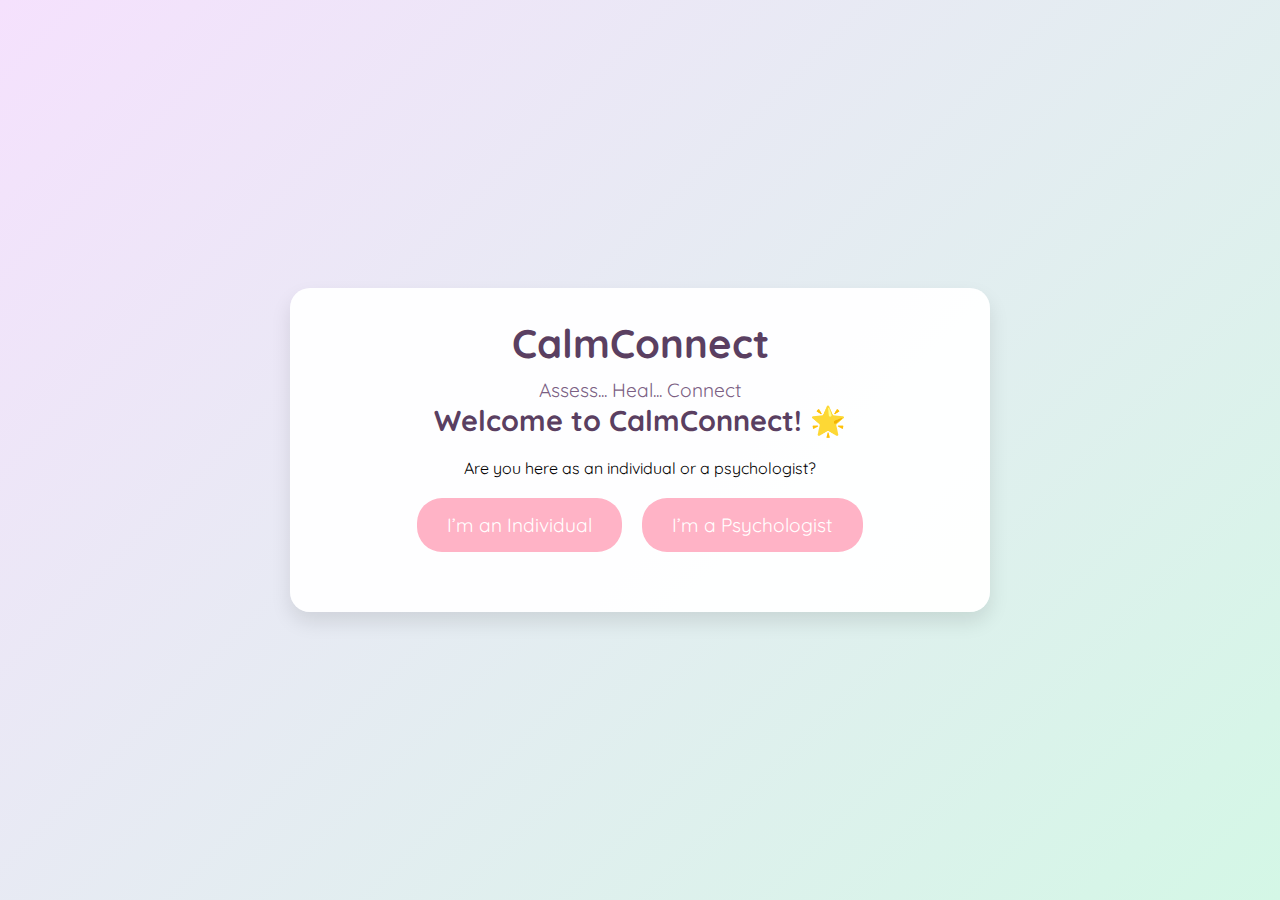
<file: Anxiety/frontend/index.html>
<!DOCTYPE html>
<html lang="en">
<head>
    <meta charset="UTF-8">
    <meta name="viewport" content="width=device-width, initial-scale=1.0">
    <title>CalmConnect - Anxiety Assessment</title>
    <link rel="stylesheet" href="styles.css">
    <link href="https://fonts.googleapis.com/css2?family=Quicksand:wght@400;600&display=swap" rel="stylesheet">
</head>
<body>
    <div class="container">
        <header>
            <h1>CalmConnect</h1>
            <p>Assess... Heal... Connect</p>
        </header>

        <!-- User Selection Screen -->
        <section id="user-selection" class="welcome-section active" aria-label="User type selection">
            <h2>Welcome to CalmConnect! 🌟</h2>
            <p>Are you here as an individual or a psychologist?</p>
            <div class="user-type-buttons">
                <button class="user-type-btn" data-type="individual" aria-label="Select Individual Role">I’m an Individual</button>
                <button class="user-type-btn" data-type="psychologist" aria-label="Select Psychologist Role">I’m a Psychologist</button>
            </div>
        </section>

        <div class="loading-overlay" aria-hidden="true">
            <div class="loading-spinner">🌸</div>
            <p>Loading...</p>
        </div>

        <!-- Individual Welcome Screen -->
         
        <section id="individual-welcome" class="welcome-section" aria-label="Individual welcome screen">
            <div class="mascot">
                <div class="mascot-cloud">☁️</div>
                <p class="mascot-message">Hi there! I’m here to help you feel calm. Let’s get started! 🌟</p>
            </div>
            <h2>Let’s Check In With Yourself 🌼</h2>
            <p>We’re here to help you understand your feelings. How are you feeling right now?</p>
            <div class="mood-checkin" role="radiogroup" aria-label="Mood selection">
                <div class="mood-option" data-mood="happy" role="radio" aria-checked="false" tabindex="0">😊 Happy</div>
                <div class="mood-option" data-mood="sad" role="radio" aria-checked="false" tabindex="0">😢 Sad</div>
                <div class="mood-option" data-mood="anxious" role="radio" aria-checked="false" tabindex="0">😟 Anxious</div>
                <div class="mood-option" data-mood="calm" role="radio" aria-checked="false" tabindex="0">😌 Calm</div>
            </div>
            <p>Ready to start your anxiety assessment? It’ll take just a few minutes!</p>
            <button class="start-assessment-btn" aria-label="Start anxiety assessment">Start Assessment</button>
            <p>Or explore some relaxation tools first:</p>
            <div class="relaxation-links">
                <a href="#music" aria-label="Listen to soothing music">🎶 Soothing Music</a>
                <a href="#yoga" aria-label="Watch yoga videos">🧘 Yoga Videos</a>
                <a href="#chatbot" aria-label="Talk to AI chatbot">💬 Talk to Our AI Chatbot</a>
            </div>
        </section>

        <!-- Psychologist Dashboard -->
        <section id="psychologist-dashboard" class="welcome-section" aria-label="Psychologist dashboard">
            <h2>Welcome Back, Dr. [Name]! 🌟</h2>
            <div class="dashboard-stats">
                <div class="stat-card">
                    <h3>Clients</h3>
                    <p>5</p>
                </div>
                <div class="stat-card">
                    <h3>Appointments Today</h3>
                    <p>3</p>
                </div>
                <div class="stat-card">
                    <h3>Reward Points</h3>
                    <p>150</p>
                </div>
            </div>
            <div class="client-selection">
                <label for="client-select">Select a Client:</label>
                <select id="client-select" aria-label="Select a client">
                    <option value="">Select a Client</option>
                    <option value="client1">Client 1</option>
                    <option value="client2">Client 2</option>
                    <option value="client3">Client 3</option>
                </select>
            </div>
            <button class="view-client-btn" aria-label="View selected client's assessment">View Client Assessment</button>
            <div class="quick-links">
                <a href="#schedule" aria-label="Schedule an appointment">📅 Schedule Appointment</a>
                <a href="#insights" aria-label="View AI insights">📊 AI Insights</a>
            </div>
        </section>

        <!-- Form Sections -->
        <main>
            <form id="assessment-form" aria-label="Anxiety assessment form">
                <div class="progress-bar" role="progressbar" aria-valuemin="0" aria-valuemax="100" aria-valuenow="0">
                    <div class="progress"></div>
                    <div class="progress-labels">
                        <span>Demographics</span>
                        <span>Emotional Well-Being</span>
                        <span>Sleep Patterns</span>
                        <span>Mindfulness</span>
                    </div>
                </div>

                <!-- Section 1: Demographics -->
                <section class="form-section" data-section="1" aria-label="Demographics section">
                    <h2>Let’s Get to Know You</h2>
                    <div class="form-group">
                        <label for="age">Age</label>
                        <input type="number" id="age" name="age" min="1" max="120" required aria-required="true">
                    </div>
                    <div class="form-group">
                        <label for="gender">Gender</label>
                        <select id="gender" name="gender" required aria-required="true">
                            <option value="">Select</option>
                            <option value="female">Female</option>
                            <option value="male">Male</option>
                            <option value="other">Other</option>
                            <option value="prefer-not-to-say">Prefer not to say</option>
                        </select>
                    </div>
                    <div class="form-group">
                        <label for="occupation">Occupation</label>
                        <input type="text" id="occupation" name="occupation" required aria-required="true">
                    </div>
                    <div class="form-group">
                        <label for="relationship-status">Relationship Status</label>
                        <select id="relationship-status" name="relationship-status" required aria-required="true">
                            <option value="">Select</option>
                            <option value="single">Single</option>
                            <option value="married">Married</option>
                            <option value="in-relationship">In a Relationship</option>
                            <option value="divorced">Divorced</option>
                            <option value="widowed">Widowed</option>
                            <option value="other">Other</option>
                        </select>
                    </div>
                    <div class="form-group">
                        <label for="family">Family</label>
                        <select id="family" name="family" required aria-required="true">
                            <option value="">Select</option>
                            <option value="yes">Yes, I live with family</option>
                            <option value="no">No, I don’t live with family</option>
                        </select>
                    </div>
                    <div class="form-group">
                        <label for="living-status">Living Status</label>
                        <select id="living-status" name="living-status" required aria-required="true">
                            <option value="">Select</option>
                            <option value="alone">Alone</option>
                            <option value="with-roommates">With Roommates</option>
                            <option value="with-family">With Family</option>
                            <option value="other">Other</option>
                        </select>
                    </div>
                    <div class="form-group">
                        <label for="family-members">No. of Family Members</label>
                        <input type="number" id="family-members" name="family-members" min="0" required aria-required="true">
                    </div>
                    <button type="button" class="next-btn" aria-label="Go to next section">Next</button>
                </section>

                <!-- Section 2: Emotional Well-Being -->
                <section class="form-section" data-section="2" aria-label="Emotional well-being section">
                    <h2>Your Emotional Well-Being</h2>
                    <div class="parameter">
                        <p class="statement">In the last month, how often have you felt difficulties were piling up so high that you could not overcome them?</p>
                        <div class="likert-scale" role="radiogroup" aria-label="Frequency of feeling overwhelmed">
                            <div class="option" data-value="1" role="radio" aria-checked="false" tabindex="0"><div class="bubble"></div><span>Never</span></div>
                            <div class="option" data-value="2" role="radio" aria-checked="false" tabindex="0"><div class="bubble"></div><span>Rarely</span></div>
                            <div class="option" data-value="3" role="radio" aria-checked="false" tabindex="0"><div class="bubble"></div><span>Sometimes</span></div>
                            <div class="option" data-value="4" role="radio" aria-checked="false" tabindex="0"><div class="bubble"></div><span>Often</span></div>
                            <div class="option" data-value="5" role="radio" aria-checked="false" tabindex="0"><div class="bubble"></div><span>Always</span></div>
                        </div>
                    </div>
                    <div class="parameter">
                        <p class="statement">In the last month, how often have you been angered because of things that happened that were outside of your control?</p>
                        <div class="likert-scale" role="radiogroup" aria-label="Frequency of feeling angered">
                            <div class="option" data-value="1" role="radio" aria-checked="false" tabindex="0"><div class="bubble"></div><span>Never</span></div>
                            <div class="option" data-value="2" role="radio" aria-checked="false" tabindex="0"><div class="bubble"></div><span>Rarely</span></div>
                            <div class="option" data-value="3" role="radio" aria-checked="false" tabindex="0"><div class="bubble"></div><span>Sometimes</span></div>
                            <div class="option" data-value="4" role="radio" aria-checked="false" tabindex="0"><div class="bubble"></div><span>Often</span></div>
                            <div class="option" data-value="5" role="radio" aria-checked="false" tabindex="0"><div class="bubble"></div><span>Always</span></div>
                        </div>
                    </div>
                    <div class="parameter">
                        <p class="statement">In the last month, how often have you felt that you were on top of things?</p>
                        <div class="likert-scale" role="radiogroup" aria-label="Frequency of feeling in control">
                            <div class="option" data-value="1" role="radio" aria-checked="false" tabindex="0"><div class="bubble"></div><span>Never</span></div>
                            <div class="option" data-value="2" role="radio" aria-checked="false" tabindex="0"><div class="bubble"></div><span>Rarely</span></div>
                            <div class="option" data-value="3" role="radio" aria-checked="false" tabindex="0"><div class="bubble"></div><span>Sometimes</span></div>
                            <div class="option" data-value="4" role="radio" aria-checked="false" tabindex="0"><div class="bubble"></div><span>Often</span></div>
                            <div class="option" data-value="5" role="radio" aria-checked="false" tabindex="0"><div class="bubble"></div><span>Always</span></div>
                        </div>
                    </div>
                    <div class="parameter">
                        <p class="statement">In the last month, how often have you been able to control irritations in your life?</p>
                        <div class="likert-scale" role="radiogroup" aria-label="Frequency of controlling irritations">
                            <div class="option" data-value="1" role="radio" aria-checked="false" tabindex="0"><div class="bubble"></div><span>Never</span></div>
                            <div class="option" data-value="2" role="radio" aria-checked="false" tabindex="0"><div class="bubble"></div><span>Rarely</span></div>
                            <div class="option" data-value="3" role="radio" aria-checked="false" tabindex="0"><div class="bubble"></div><span>Sometimes</span></div>
                            <div class="option" data-value="4" role="radio" aria-checked="false" tabindex="0"><div class="bubble"></div><span>Often</span></div>
                            <div class="option" data-value="5" role="radio" aria-checked="false" tabindex="0"><div class="bubble"></div><span>Always</span></div>
                        </div>
                    </div>
                    <!-- <div class="parameter">
                        <p class="statement">In the last month, how often have you been upset because of something that happened unexpectedly?</p>
                        <div class="likert-scale" role="radiogroup" aria-label="Frequency of feeling upset">
                            <div class="option" data-value="1" role="radio" aria-checked="false" tabindex="0"><div class="bubble"></div><span>Never</span></div>
                            <div class="option" data-value="2" role="radio" aria-checked="false" tabindex="0"><div class="bubble"></div><span>Rarely</span></div>
                            <div class="option" data-value="3" role="radio" aria-checked="false" tabindex="0"><div class="bubble"></div><span>Sometimes</span></div>
                            <div class="option" data-value="4" role="radio" aria-checked="false" tabindex="0"><div class="bubble"></div><span>Often</span></div>
                            <div class="option" data-value="5" role="radio" aria-checked="false" tabindex="0"><div class="bubble"></div><span>Always</span></div>
                        </div>
                    </div>
                    <div class="parameter">
                        <p class="statement">In the last month, how often have you felt that you were unable to control the important things in your life?</p>
                        <div class="likert-scale" role="radiogroup" aria-label="Frequency of feeling unable to control">
                            <div class="option" data-value="1" role="radio" aria-checked="false" tabindex="0"><div class="bubble"></div><span>Never</span></div>
                            <div class="option" data-value="2" role="radio" aria-checked="false" tabindex="0"><div class="bubble"></div><span>Rarely</span></div>
                            <div class="option" data-value="3" role="radio" aria-checked="false" tabindex="0"><div class="bubble"></div><span>Sometimes</span></div>
                            <div class="option" data-value="4" role="radio" aria-checked="false" tabindex="0"><div class="bubble"></div><span>Often</span></div>
                            <div class="option" data-value="5" role="radio" aria-checked="false" tabindex="0"><div class="bubble"></div><span>Always</span></div>
                        </div>
                    </div>
                    <div class="parameter">
                        <p class="statement">In the last month, how often have you felt nervous and stressed?</p>
                        <div class="likert-scale" role="radiogroup" aria-label="Frequency of feeling nervous">
                            <div class="option" data-value="1" role="radio" aria-checked="false" tabindex="0"><div class="bubble"></div><span>Never</span></div>
                            <div class="option" data-value="2" role="radio" aria-checked="false" tabindex="0"><div class="bubble"></div><span>Rarely</span></div>
                            <div class="option" data-value="3" role="radio" aria-checked="false" tabindex="0"><div class="bubble"></div><span>Sometimes</span></div>
                            <div class="option" data-value="4" role="radio" aria-checked="false" tabindex="0"><div class="bubble"></div><span>Often</span></div>
                            <div class="option" data-value="5" role="radio" aria-checked="false" tabindex="0"><div class="bubble"></div><span>Always</span></div>
                        </div>
                    </div>
                    <div class="parameter">
                        <p class="statement">In the last month, how often have you felt confident about your ability to handle your personal problems?</p>
                        <div class="likert-scale" role="radiogroup" aria-label="Frequency of feeling confident">
                            <div class="option" data-value="1" role="radio" aria-checked="false" tabindex="0"><div class="bubble"></div><span>Never</span></div>
                            <div class="option" data-value="2" role="radio" aria-checked="false" tabindex="0"><div class="bubble"></div><span>Rarely</span></div>
                            <div class="option" data-value="3" role="radio" aria-checked="false" tabindex="0"><div class="bubble"></div><span>Sometimes</span></div>
                            <div class="option" data-value="4" role="radio" aria-checked="false" tabindex="0"><div class="bubble"></div><span>Often</span></div>
                            <div class="option" data-value="5" role="radio" aria-checked="false" tabindex="0"><div class="bubble"></div><span>Always</span></div>
                        </div>
                    </div>
                    <div class="parameter">
                        <p class="statement">In the last month, how often have you felt that things were going your way?</p>
                        <div class="likert-scale" role="radiogroup" aria-label="Frequency of feeling things going well">
                            <div class="option" data-value="1" role="radio" aria-checked="false" tabindex="0"><div class="bubble"></div><span>Never</span></div>
                            <div class="option" data-value="2" role="radio" aria-checked="false" tabindex="0"><div class="bubble"></div><span>Rarely</span></div>
                            <div class="option" data-value="3" role="radio" aria-checked="false" tabindex="0"><div class="bubble"></div><span>Sometimes</span></div>
                            <div class="option" data-value="4" role="radio" aria-checked="false" tabindex="0"><div class="bubble"></div><span>Often</span></div>
                            <div class="option" data-value="5" role="radio" aria-checked="false" tabindex="0"><div class="bubble"></div><span>Always</span></div>
                        </div>
                    </div>
                    <div class="parameter">
                        <p class="statement">In the last month, how often have you found that you could not cope with all the things that you had to do?</p>
                        <div class="likert-scale" role="radiogroup" aria-label="Frequency of feeling unable to cope">
                            <div class="option" data-value="1" role="radio" aria-checked="false" tabindex="0"><div class="bubble"></div><span>Never</span></div>
                            <div class="option" data-value="2" role="radio" aria-checked="false" tabindex="0"><div class="bubble"></div><span>Rarely</span></div>
                            <div class="option" data-value="3" role="radio" aria-checked="false" tabindex="0"><div class="bubble"></div><span>Sometimes</span></div>
                            <div class="option" data-value="4" role="radio" aria-checked="false" tabindex="0"><div class="bubble"></div><span>Often</span></div>
                            <div class="option" data-value="5" role="radio" aria-checked="false" tabindex="0"><div class="bubble"></div><span>Always</span></div>
                        </div>
                    </div> -->
                    <button type="button" class="prev-btn" aria-label="Go to previous section">Previous</button>
                    <button type="button" class="next-btn" aria-label="Go to next section">Next</button>
                </section>

                <!-- Section 3: Sleep Patterns -->
                <section class="form-section" data-section="3" aria-label="Sleep patterns section">
                    <h2>Your Sleep Patterns</h2>
                    <div class="parameter">
                        <p class="statement">During the past month, how would you rate your sleep quality overall?</p>
                        <div class="likert-scale" role="radiogroup" aria-label="Sleep quality rating">
                            <div class="option" data-value="1" role="radio" aria-checked="false" tabindex="0"><div class="bubble"></div><span>Very Bad</span></div>
                            <div class="option" data-value="2" role="radio" aria-checked="false" tabindex="0"><div class="bubble"></div><span>Bad</span></div>
                            <div class="option" data-value="3" role="radio" aria-checked="false" tabindex="0"><div class="bubble"></div><span>Okay</span></div>
                            <div class="option" data-value="4" role="radio" aria-checked="false" tabindex="0"><div class="bubble"></div><span>Good</span></div>
                            <div class="option" data-value="5" role="radio" aria-checked="false" tabindex="0"><div class="bubble"></div><span>Very Good</span></div>
                        </div>
                    </div>
                    <div class="parameter">
                        <p class="statement">During the past month, how often have you taken medicine to help you sleep (prescribed or "over the counter")?</p>
                        <div class="likert-scale" role="radiogroup" aria-label="Frequency of taking sleep medicine">
                            <div class="option" data-value="1" role="radio" aria-checked="false" tabindex="0"><div class="bubble"></div><span>Never</span></div>
                            <div class="option" data-value="2" role="radio" aria-checked="false" tabindex="0"><div class="bubble"></div><span>Rarely</span></div>
                            <div class="option" data-value="3" role="radio" aria-checked="false" tabindex="0"><div class="bubble"></div><span>Sometimes</span></div>
                            <div class="option" data-value="4" role="radio" aria-checked="false" tabindex="0"><div class="bubble"></div><span>Often</span></div>
                            <div class="option" data-value="5" role="radio" aria-checked="false" tabindex="0"><div class="bubble"></div><span>Always</span></div>
                        </div>
                    </div>
                    <div class="parameter">
                        <p class="statement">During the past month, how often have you had trouble staying awake while driving, eating meals, or engaging in social activity?</p>
                        <div class="likert-scale" role="radiogroup" aria-label="Frequency of trouble staying awake">
                            <div class="option" data-value="1" role="radio" aria-checked="false" tabindex="0"><div class="bubble"></div><span>Never</span></div>
                            <div class="option" data-value="2" role="radio" aria-checked="false" tabindex="0"><div class="bubble"></div><span>Rarely</span></div>
                            <div class="option" data-value="3" role="radio" aria-checked="false" tabindex="0"><div class="bubble"></div><span>Sometimes</span></div>
                            <div class="option" data-value="4" role="radio" aria-checked="false" tabindex="0"><div class="bubble"></div><span>Often</span></div>
                            <div class="option" data-value="5" role="radio" aria-checked="false" tabindex="0"><div class="bubble"></div><span>Always</span></div>
                        </div>
                    </div>
                    <div class="parameter">
                        <p class="statement">During the past month, how much of a problem has it been for you to keep up enough enthusiasm to get things done?</p>
                        <div class="likert-scale" role="radiogroup" aria-label="Difficulty maintaining enthusiasm">
                            <div class="option" data-value="1" role="radio" aria-checked="false" tabindex="0"><div class="bubble"></div><span>Not a Problem</span></div>
                            <div class="option" data-value="2" role="radio" aria-checked="false" tabindex="0"><div class="bubble"></div><span>Slight Problem</span></div>
                            <div class="option" data-value="3" role="radio" aria-checked="false" tabindex="0"><div class="bubble"></div><span>Moderate Problem</span></div>
                            <div class="option" data-value="4" role="radio" aria-checked="false" tabindex="0"><div class="bubble"></div><span>Severe Problem</span></div>
                            <div class="option" data-value="5" role="radio" aria-checked="false" tabindex="0"><div class="bubble"></div><span>Very Severe Problem</span></div>
                        </div>
                    </div>
                    <div class="form-group">
                        <label for="bed-time">During the past month, what time have you usually gone to bed at night?</label>
                        <input type="time" id="bed-time" name="bed-time" required aria-required="true">
                    </div>
                    <div class="form-group">
                        <label for="fall-asleep-minutes">During the past month, how long (in minutes) has it usually taken you to fall asleep each night?</label>
                        <input type="number" id="fall-asleep-minutes" name="fall-asleep-minutes" min="0" required aria-required="true">
                    </div>
                    <div class="form-group">
                        <label for="getting-up-time">During the past month, what time have you usually gotten up in the morning?</label>
                        <input type="time" id="getting-up-time" name="getting-up-time" required aria-required="true">
                    </div>
                    <div class="form-group">
                        <label for="hours-of-sleep">During the past month, how many hours of actual sleep did you get at night?</label>
                        <input type="number" id="hours-of-sleep" name="hours-of-sleep" min="0" max="24" required aria-required="true">
                    </div>
                    <div class="parameter">
                        <p class="statement">During the past month, how often have you had trouble sleeping because you cannot get to sleep within 30 minutes?</p>
                        <div class="likert-scale" role="radiogroup" aria-label="Frequency of trouble sleeping within 30 minutes">
                            <div class="option" data-value="1" role="radio" aria-checked="false" tabindex="0"><div class="bubble"></div><span>Never</span></div>
                            <div class="option" data-value="2" role="radio" aria-checked="false" tabindex="0"><div class="bubble"></div><span>Rarely</span></div>
                            <div class="option" data-value="3" role="radio" aria-checked="false" tabindex="0"><div class="bubble"></div><span>Sometimes</span></div>
                            <div class="option" data-value="4" role="radio" aria-checked="false" tabindex="0"><div class="bubble"></div><span>Often</span></div>
                            <div class="option" data-value="5" role="radio" aria-checked="false" tabindex="0"><div class="bubble"></div><span>Always</span></div>
                        </div>
                    </div>
                    <div class="parameter">
                        <p class="statement">During the past month, how often have you had trouble sleeping because you wake up in the middle of the night or early morning?</p>
                        <div class="likert-scale" role="radiogroup" aria-label="Frequency of waking up at night">
                            <div class="option" data-value="1" role="radio" aria-checked="false" tabindex="0"><div class="bubble"></div><span>Never</span></div>
                            <div class="option" data-value="2" role="radio" aria-checked="false" tabindex="0"><div class="bubble"></div><span>Rarely</span></div>
                            <div class="option" data-value="3" role="radio" aria-checked="false" tabindex="0"><div class="bubble"></div><span>Sometimes</span></div>
                            <div class="option" data-value="4" role="radio" aria-checked="false" tabindex="0"><div class="bubble"></div><span>Often</span></div>
                            <div class="option" data-value="5" role="radio" aria-checked="false" tabindex="0"><div class="bubble"></div><span>Always</span></div>
                        </div>
                    </div>
                    <div class="parameter">
                        <p class="statement">During the past month, how often have you had trouble sleeping because you have to get up to use the bathroom?</p>
                        <div class="likert-scale" role="radiogroup" aria-label="Frequency of waking to use bathroom">
                            <div class="option" data-value="1" role="radio" aria-checked="false" tabindex="0"><div class="bubble"></div><span>Never</span></div>
                            <div class="option" data-value="2" role="radio" aria-checked="false" tabindex="0"><div class="bubble"></div><span>Rarely</span></div>
                            <div class="option" data-value="3" role="radio" aria-checked="false" tabindex="0"><div class="bubble"></div><span>Sometimes</span></div>
                            <div class="option" data-value="4" role="radio" aria-checked="false" tabindex="0"><div class="bubble"></div><span>Often</span></div>
                            <div class="option" data-value="5" role="radio" aria-checked="false" tabindex="0"><div class="bubble"></div><span>Always</span></div>
                        </div>
                    </div>
                    <div class="parameter">
                        <p class="statement">During the past month, how often have you had trouble sleeping because you cannot breathe comfortably?</p>
                        <div class="likert-scale" role="radiogroup" aria-label="Frequency of breathing discomfort">
                            <div class="option" data-value="1" role="radio" aria-checked="false" tabindex="0"><div class="bubble"></div><span>Never</span></div>
                            <div class="option" data-value="2" role="radio" aria-checked="false" tabindex="0"><div class="bubble"></div><span>Rarely</span></div>
                            <div class="option" data-value="3" role="radio" aria-checked="false" tabindex="0"><div class="bubble"></div><span>Sometimes</span></div>
                            <div class="option" data-value="4" role="radio" aria-checked="false" tabindex="0"><div class="bubble"></div><span>Often</span></div>
                            <div class="option" data-value="5" role="radio" aria-checked="false" tabindex="0"><div class="bubble"></div><span>Always</span></div>
                        </div>
                    </div>
                    <div class="parameter">
                        <p class="statement">During the past month, how often have you had trouble sleeping because you cough or snore loudly?</p>
                        <div class="likert-scale" role="radiogroup" aria-label="Frequency of coughing or snoring">
                            <div class="option" data-value="1" role="radio" aria-checked="false" tabindex="0"><div class="bubble"></div><span>Never</span></div>
                            <div class="option" data-value="2" role="radio" aria-checked="false" tabindex="0"><div class="bubble"></div><span>Rarely</span></div>
                            <div class="option" data-value="3" role="radio" aria-checked="false" tabindex="0"><div class="bubble"></div><span>Sometimes</span></div>
                            <div class="option" data-value="4" role="radio" aria-checked="false" tabindex="0"><div class="bubble"></div><span>Often</span></div>
                            <div class="option" data-value="5" role="radio" aria-checked="false" tabindex="0"><div class="bubble"></div><span>Always</span></div>
                        </div>
                    </div>
                    <div class="parameter">
                        <p class="statement">During the past month, how often have you had trouble sleeping because you feel too cold?</p>
                        <div class="likert-scale" role="radiogroup" aria-label="Frequency of feeling too cold">
                            <div class="option" data-value="1" role="radio" aria-checked="false" tabindex="0"><div class="bubble"></div><span>Never</span></div>
                            <div class="option" data-value="2" role="radio" aria-checked="false" tabindex="0"><div class="bubble"></div><span>Rarely</span></div>
                            <div class="option" data-value="3" role="radio" aria-checked="false" tabindex="0"><div class="bubble"></div><span>Sometimes</span></div>
                            <div class="option" data-value="4" role="radio" aria-checked="false" tabindex="0"><div class="bubble"></div><span>Often</span></div>
                            <div class="option" data-value="5" role="radio" aria-checked="false" tabindex="0"><div class="bubble"></div><span>Always</span></div>
                        </div>
                    </div>
                    <div class="parameter">
                        <p class="statement">During the past month, how often have you had trouble sleeping because you feel too hot?</p>
                        <div class="likert-scale" role="radiogroup" aria-label="Frequency of feeling too hot">
                            <div class="option" data-value="1" role="radio" aria-checked="false" tabindex="0"><div class="bubble"></div><span>Never</span></div>
                            <div class="option" data-value="2" role="radio" aria-checked="false" tabindex="0"><div class="bubble"></div><span>Rarely</span></div>
                            <div class="option" data-value="3" role="radio" aria-checked="false" tabindex="0"><div class="bubble"></div><span>Sometimes</span></div>
                            <div class="option" data-value="4" role="radio" aria-checked="false" tabindex="0"><div class="bubble"></div><span>Often</span></div>
                            <div class="option" data-value="5" role="radio" aria-checked="false" tabindex="0"><div class="bubble"></div><span>Always</span></div>
                        </div>
                    </div>
                    <!-- <div class="parameter">
                        <p class="statement">During the past month, how often have you had trouble sleeping because you had bad dreams?</p>
                        <div class="likert-scale" role="radiogroup" aria-label="Frequency of bad dreams">
                            <div class="option" data-value="1" role="radio" aria-checked="false" tabindex="0"><div class="bubble"></div><span>Never</span></div>
                            <div class="option" data-value="2" role="radio" aria-checked="false" tabindex="0"><div class="bubble"></div><span>Rarely</span></div>
                            <div class="option" data-value="3" role="radio" aria-checked="false" tabindex="0"><div class="bubble"></div><span>Sometimes</span></div>
                            <div class="option" data-value="4" role="radio" aria-checked="false" tabindex="0"><div class="bubble"></div><span>Often</span></div>
                            <div class="option" data-value="5" role="radio" aria-checked="false" tabindex="0"><div class="bubble"></div><span>Always</span></div>
                        </div>
                    </div>
                    <div class="parameter">
                        <p class="statement">During the past month, how often have you had trouble sleeping because you have pain?</p>
                        <div class="likert-scale" role="radiogroup" aria-label="Frequency of pain affecting sleep">
                            <div class="option" data-value="1" role="radio" aria-checked="false" tabindex="0"><div class="bubble"></div><span>Never</span></div>
                            <div class="option" data-value="2" role="radio" aria-checked="false" tabindex="0"><div class="bubble"></div><span>Rarely</span></div>
                            <div class="option" data-value="3" role="radio" aria-checked="false" tabindex="0"><div class="bubble"></div><span>Sometimes</span></div>
                            <div class="option" data-value="4" role="radio" aria-checked="false" tabindex="0"><div class="bubble"></div><span>Often</span></div>
                            <div class="option" data-value="5" role="radio" aria-checked="false" tabindex="0"><div class="bubble"></div><span>Always</span></div>
                        </div>
                    </div> -->
                    <div class="form-group">
                        <label for="bed-partner">Do you have a bed partner or roommate?</label>
                        <select id="bed-partner" name="bed-partner" required aria-required="true">
                            <option value="">Select</option>
                            <option value="yes">Yes</option>
                            <option value="no">No</option>
                        </select>
                    </div>
                    <button type="button" class="prev-btn" aria-label="Go to previous section">Previous</button>
                    <button type="button" class="next-btn" aria-label="Go to next section">Next</button>
                </section>

                <!-- Section 4: Mindfulness -->
                <section class="form-section" data-section="4" aria-label="Mindfulness section">
                    <h2>Your Mindfulness</h2>
                    <div class="parameter">
                        <p class="statement">I drive places on ‘automatic pilot’ and then wonder why I went there.</p>
                        <div class="likert-scale" role="radiogroup" aria-label="Frequency of automatic pilot driving">
                            <div class="option" data-value="1" role="radio" aria-checked="false" tabindex="0"><div class="bubble"></div><span>Never</span></div>
                            <div class="option" data-value="2" role="radio" aria-checked="false" tabindex="0"><div class="bubble"></div><span>Rarely</span></div>
                            <div class="option" data-value="3" role="radio" aria-checked="false" tabindex="0"><div class="bubble"></div><span>Sometimes</span></div>
                            <div class="option" data-value="4" role="radio" aria-checked="false" tabindex="0"><div class="bubble"></div><span>Often</span></div>
                            <div class="option" data-value="5" role="radio" aria-checked="false" tabindex="0"><div class="bubble"></div><span>Always</span></div>
                        </div>
                    </div>
                    <div class="parameter">
                        <p class="statement">I find myself preoccupied with the future or the past.</p>
                        <div class="likert-scale" role="radiogroup" aria-label="Frequency of preoccupation with future or past">
                            <div class="option" data-value="1" role="radio" aria-checked="false" tabindex="0"><div class="bubble"></div><span>Never</span></div>
                            <div class="option" data-value="2" role="radio" aria-checked="false" tabindex="0"><div class="bubble"></div><span>Rarely</span></div>
                            <div class="option" data-value="3" role="radio" aria-checked="false" tabindex="0"><div class="bubble"></div><span>Sometimes</span></div>
                            <div class="option" data-value="4" role="radio" aria-checked="false" tabindex="0"><div class="bubble"></div><span>Often</span></div>
                            <div class="option" data-value="5" role="radio" aria-checked="false" tabindex="0"><div class="bubble"></div><span>Always</span></div>
                        </div>
                    </div>
                    <div class="parameter">
                        <p class="statement">I find myself doing things without paying attention.</p>
                        <div class="likert-scale" role="radiogroup" aria-label="Frequency of doing things without attention">
                            <div class="option" data-value="1" role="radio" aria-checked="false" tabindex="0"><div class="bubble"></div><span>Never</span></div>
                            <div class="option" data-value="2" role="radio" aria-checked="false" tabindex="0"><div class="bubble"></div><span>Rarely</span></div>
                            <div class="option" data-value="3" role="radio" aria-checked="false" tabindex="0"><div class="bubble"></div><span>Sometimes</span></div>
                            <div class="option" data-value="4" role="radio" aria-checked="false" tabindex="0"><div class="bubble"></div><span>Often</span></div>
                            <div class="option" data-value="5" role="radio" aria-checked="false" tabindex="0"><div class="bubble"></div><span>Always</span></div>
                        </div>
                    </div>
                    <div class="parameter">
                        <p class="statement">I snack without being aware that I’m eating.</p>
                        <div class="likert-scale" role="radiogroup" aria-label="Frequency of unaware snacking">
                            <div class="option" data-value="1" role="radio" aria-checked="false" tabindex="0"><div class="bubble"></div><span>Never</span></div>
                            <div class="option" data-value="2" role="radio" aria-checked="false" tabindex="0"><div class="bubble"></div><span>Rarely</span></div>
                            <div class="option" data-value="3" role="radio" aria-checked="false" tabindex="0"><div class="bubble"></div><span>Sometimes</span></div>
                            <div class="option" data-value="4" role="radio" aria-checked="false" tabindex="0"><div class="bubble"></div><span>Often</span></div>
                            <div class="option" data-value="5" role="radio" aria-checked="false" tabindex="0"><div class="bubble"></div><span>Always</span></div>
                        </div>
                    </div>
                    <div class="parameter">
                        <p class="statement">I could be experiencing some emotion and not be conscious of it until some time later.</p>
                        <div class="likert-scale" role="radiogroup" aria-label="Frequency of delayed emotion awareness">
                            <div class="option" data-value="1" role="radio" aria-checked="false" tabindex="0"><div class="bubble"></div><span>Never</span></div>
                            <div class="option" data-value="2" role="radio" aria-checked="false" tabindex="0"><div class="bubble"></div><span>Rarely</span></div>
                            <div class="option" data-value="3" role="radio" aria-checked="false" tabindex="0"><div class="bubble"></div><span>Sometimes</span></div>
                            <div class="option" data-value="4" role="radio" aria-checked="false" tabindex="0"><div class="bubble"></div><span>Often</span></div>
                            <div class="option" data-value="5" role="radio" aria-checked="false" tabindex="0"><div class="bubble"></div><span>Always</span></div>
                        </div>
                    </div>
                    <div class="parameter">
                        <p class="statement">I break or spill things because of carelessness, not paying attention, or thinking of something else.</p>
                        <div class="likert-scale" role="radiogroup" aria-label="Frequency of carelessness">
                            <div class="option" data-value="1" role="radio" aria-checked="false" tabindex="0"><div class="bubble"></div><span>Never</span></div>
                            <div class="option" data-value="2" role="radio" aria-checked="false" tabindex="0"><div class="bubble"></div><span>Rarely</span></div>
                            <div class="option" data-value="3" role="radio" aria-checked="false" tabindex="0"><div class="bubble"></div><span>Sometimes</span></div>
                            <div class="option" data-value="4" role="radio" aria-checked="false" tabindex="0"><div class="bubble"></div><span>Often</span></div>
                            <div class="option" data-value="5" role="radio" aria-checked="false" tabindex="0"><div class="bubble"></div><span>Always</span></div>
                        </div>
                    </div>
                    <div class="parameter">
                        <p class="statement">I find it difficult to stay focused on what’s happening in the present.</p>
                        <div class="likert-scale" role="radiogroup" aria-label="Difficulty staying focused">
                            <div class="option" data-value="1" role="radio" aria-checked="false" tabindex="0"><div class="bubble"></div><span>Never</span></div>
                            <div class="option" data-value="2" role="radio" aria-checked="false" tabindex="0"><div class="bubble"></div><span>Rarely</span></div>
                            <div class="option" data-value="3" role="radio" aria-checked="false" tabindex="0"><div class="bubble"></div><span>Sometimes</span></div>
                            <div class="option" data-value="4" role="radio" aria-checked="false" tabindex="0"><div class="bubble"></div><span>Often</span></div>
                            <div class="option" data-value="5" role="radio" aria-checked="false" tabindex="0"><div class="bubble"></div><span>Always</span></div>
                        </div>
                    </div>
                    <div class="parameter">
                        <p class="statement">I tend to walk quickly to get where I’m going without paying attention to what I experience along the way.</p>
                        <div class="likert-scale" role="radiogroup" aria-label="Frequency of walking without attention">
                            <div class="option" data-value="1" role="radio" aria-checked="false" tabindex="0"><div class="bubble"></div><span>Never</span></div>
                            <div class="option" data-value="2" role="radio" aria-checked="false" tabindex="0"><div class="bubble"></div><span>Rarely</span></div>
                            <div class="option" data-value="3" role="radio" aria-checked="false" tabindex="0"><div class="bubble"></div><span>Sometimes</span></div>
                            <div class="option" data-value="4" role="radio" aria-checked="false" tabindex="0"><div class="bubble"></div><span>Often</span></div>
                            <div class="option" data-value="5" role="radio" aria-checked="false" tabindex="0"><div class="bubble"></div><span>Always</span></div>
                        </div>
                    </div>
                    <div class="parameter">
                        <p class="statement">I tend not to notice feelings of physical tension or discomfort until they really grab my attention.</p>
                        <div class="likert-scale" role="radiogroup" aria-label="Frequency of not noticing tension">
                            <div class="option" data-value="1" role="radio" aria-checked="false" tabindex="0"><div class="bubble"></div><span>Never</span></div>
                            <div class="option" data-value="2" role="radio" aria-checked="false" tabindex="0"><div class="bubble"></div><span>Rarely</span></div>
                            <div class="option" data-value="3" role="radio" aria-checked="false" tabindex="0"><div class="bubble"></div><span>Sometimes</span></div>
                            <div class="option" data-value="4" role="radio" aria-checked="false" tabindex="0"><div class="bubble"></div><span>Often</span></div>
                            <div class="option" data-value="5" role="radio" aria-checked="false" tabindex="0"><div class="bubble"></div><span>Always</span></div>
                        </div>
                    </div>
                    <div class="parameter">
                        <p class="statement">I forget a person’s name almost as soon as I’ve been told it for the first time.</p>
                        <div class="likert-scale" role="radiogroup" aria-label="Frequency of forgetting names">
                            <div class="option" data-value="1" role="radio" aria-checked="false" tabindex="0"><div class="bubble"></div><span>Never</span></div>
                            <div class="option" data-value="2" role="radio" aria-checked="false" tabindex="0"><div class="bubble"></div><span>Rarely</span></div>
                            <div class="option" data-value="3" role="radio" aria-checked="false" tabindex="0"><div class="bubble"></div><span>Sometimes</span></div>
                            <div class="option" data-value="4" role="radio" aria-checked="false" tabindex="0"><div class="bubble"></div><span>Often</span></div>
                            <div class="option" data-value="5" role="radio" aria-checked="false" tabindex="0"><div class="bubble"></div><span>Always</span></div>
                        </div>
                    </div>
                    <div class="parameter">
                        <p class="statement">It seems I am “running on automatic,” without much awareness of what I’m doing.</p>
                        <div class="likert-scale" role="radiogroup" aria-label="Frequency of running on automatic">
                            <div class="option" data-value="1" role="radio" aria-checked="false" tabindex="0"><div class="bubble"></div><span>Never</span></div>
                            <div class="option" data-value="2" role="radio" aria-checked="false" tabindex="0"><div class="bubble"></div><span>Rarely</span></div>
                            <div class="option" data-value="3" role="radio" aria-checked="false" tabindex="0"><div class="bubble"></div><span>Sometimes</span></div>
                            <div class="option" data-value="4" role="radio" aria-checked="false" tabindex="0"><div class="bubble"></div><span>Often</span></div>
                            <div class="option" data-value="5" role="radio" aria-checked="false" tabindex="0"><div class="bubble"></div><span>Always</span></div>
                        </div>
                    </div>
                    <div class="parameter">
                        <p class="statement">I rush through activities without being really attentive to them.</p>
                        <div class="likert-scale" role="radiogroup" aria-label="Frequency of rushing without attention">
                            <div class="option" data-value="1" role="radio" aria-checked="false" tabindex="0"><div class="bubble"></div><span>Never</span></div>
                            <div class="option" data-value="2" role="radio" aria-checked="false" tabindex="0"><div class="bubble"></div><span>Rarely</span></div>
                            <div class="option" data-value="3" role="radio" aria-checked="false" tabindex="0"><div class="bubble"></div><span>Sometimes</span></div>
                            <div class="option" data-value="4" role="radio" aria-checked="false" tabindex="0"><div class="bubble"></div><span>Often</span></div>
                            <div class="option" data-value="5" role="radio" aria-checked="false" tabindex="0"><div class="bubble"></div><span>Always</span></div>
                        </div>
                    </div>
                    <div class="parameter">
                        <p class="statement">I get so focused on the goal I want to achieve that I lose touch with what I’m doing right now to get there.</p>
                        <div class="likert-scale" role="radiogroup" aria-label="Frequency of losing touch with present">
                            <div class="option" data-value="1" role="radio" aria-checked="false" tabindex="0"><div class="bubble"></div><span>Never</span></div>
                            <div class="option" data-value="2" role="radio" aria-checked="false" tabindex="0"><div class="bubble"></div><span>Rarely</span></div>
                            <div class="option" data-value="3" role="radio" aria-checked="false" tabindex="0"><div class="bubble"></div><span>Sometimes</span></div>
                            <div class="option" data-value="4" role="radio" aria-checked="false" tabindex="0"><div class="bubble"></div><span>Often</span></div>
                            <div class="option" data-value="5" role="radio" aria-checked="false" tabindex="0"><div class="bubble"></div><span>Always</span></div>
                        </div>
                    </div>
                    <div class="parameter">
                        <p class="statement">I do jobs or tasks automatically, without being aware of what I'm doing.</p>
                        <div class="likert-scale" role="radiogroup" aria-label="Frequency of automatic tasks">
                            <div class="option" data-value="1" role="radio" aria-checked="false" tabindex="0"><div class="bubble"></div><span>Never</span></div>
                            <div class="option" data-value="2" role="radio" aria-checked="false" tabindex="0"><div class="bubble"></div><span>Rarely</span></div>
                            <div class="option" data-value="3" role="radio" aria-checked="false" tabindex="0"><div class="bubble"></div><span>Sometimes</span></div>
                            <div class="option" data-value="4" role="radio" aria-checked="false" tabindex="0"><div class="bubble"></div><span>Often</span></div>
                            <div class="option" data-value="5" role="radio" aria-checked="false" tabindex="0"><div class="bubble"></div><span>Always</span></div>
                        </div>
                    </div>
                    <div class="parameter">
                        <p class="statement">I find myself listening to someone with one ear, doing something else at the same time.</p>
                        <div class="likert-scale" role="radiogroup" aria-label="Frequency of distracted listening">
                            <div class="option" data-value="1" role="radio" aria-checked="false" tabindex="0"><div class="bubble"></div><span>Never</span></div>
                            <div class="option" data-value="2" role="radio" aria-checked="false" tabindex="0"><div class="bubble"></div><span>Rarely</span></div>
                            <div class="option" data-value="3" role="radio" aria-checked="false" tabindex="0"><div class="bubble"></div><span>Sometimes</span></div>
                            <div class="option" data-value="4" role="radio" aria-checked="false" tabindex="0"><div class="bubble"></div><span>Often</span></div>
                            <div class="option" data-value="5" role="radio" aria-checked="false" tabindex="0"><div class="bubble"></div><span>Always</span></div>
                        </div>
                    </div>
                    <button type="button" class="prev-btn" aria-label="Go to previous section">Previous</button>
                    <button type="submit" class="submit-btn" aria-label="Submit assessment">Submit</button>
                </section>
            </form>
        </main>

        <!-- Individual Results -->
        <section id="individual-results" class="results-section" aria-label="Individual assessment results">
            <div class="mascot">
                <div class="mascot-cloud">☁️</div>
                <p class="mascot-message">Great job completing the assessment! Let’s work on feeling better together! 🌼</p>
            </div>
            <h2>Your Anxiety Assessment Report 🌟</h2>
            <div class="anxiety-summary">
                <h3>Anxiety Level</h3>
                <div class="anxiety-meter">
                    <div class="meter-fill" style="width: 60%;"></div>
                </div>
                <p>Moderate</p>
            </div>
            <div class="report-breakdown">
                <h3>Breakdown</h3>
                <div class="breakdown-item">
                    <p>Emotional Well-Being: 70%</p>
                    <div class="progress-circle" style="background: conic-gradient(#ffb3c6 0% 70%, #e0e0e0 70% 100%);"></div>
                </div>
                <div class="breakdown-item">
                    <p>Sleep Patterns: 40%</p>
                    <div class="progress-circle" style="background: conic-gradient(#ffb3c6 0% 40%, #e0e0e0 40% 100%);"></div>
                </div>
                <div class="breakdown-item">
                    <p>Mindfulness: 55%</p>
                    <div class="progress-circle" style="background: conic-gradient(#ffb3c6 0% 55%, #e0e0e0 55% 100%);"></div>
                </div>
            </div>
            <div class="recommendations">
                <h3>Personalized Recommendations</h3>
                <p>Based on your responses, we recommend trying some yoga videos to improve your sleep quality. 🧘</p>
                <p>Your anxiety level is moderate. Would you like to connect with a psychologist?</p>
                <button class="connect-psychologist-btn" aria-label="Connect with a psychologist">Connect with a Psychologist</button>
            </div>
            <div class="next-steps">
                <h3>Next Steps</h3>
                <p>Feeling overwhelmed? Talk to our AI chatbot for support! 💬</p>
                <button class="chatbot-btn" aria-label="Chat with AI chatbot">Chat Now</button>
                <p>Start tracking your anxiety with our Anxiety Tracker Calendar:</p>
                <div class="calendar-preview">📅</div>
                <p>Share your report with loved ones:</p>
                <button class="share-btn" aria-label="Share assessment report">Share Report</button>
                <p>Start tracking your anxiety with our Anxiety Tracker Calendar:</p>
                <div class="anxiety-tracker-preview">
                    <label for="anxiety-level">Today’s Anxiety Level (1-5):</label>
                    <select id="anxiety-level" aria-label="Select today’s anxiety level">
                        <option value="1">1 - Very Low</option>
                        <option value="2">2 - Low</option>
                        <option value="3">3 - Moderate</option>
                        <option value="4">4 - High</option>
                        <option value="5">5 - Very High</option>
                    </select>
                    <button class="log-anxiety-btn" aria-label="Log today’s anxiety level">Log Today</button>
                    <p class="log-message"></p>
                </div>
                <p>Try a quick breathing exercise to relax:</p>
                <div class="breathing-exercise">
                    <div class="breathing-circle"></div>
                    <p class="breathing-instruction">Click to start</p>
                    <button class="breathing-btn" aria-label="Start breathing exercise">Breathe With Me 🌬️</button>
                </div>
                <div class="spotify-recommendation">
                    <h3>Relax with Music 🎶</h3>
                    <p id="playlist-message">Fetching your playlist...</p>
                    <a id="playlist-link" href="#" target="_blank" aria-label="Open Spotify playlist"></a>
                </div>
            </div>
        </section>

        <!-- Psychologist Results -->
        <section id="psychologist-results" class="results-section" aria-label="Psychologist client assessment results">
            <h2>Client Assessment Report 🌟</h2>
            <div class="client-summary">
                <h3>Client: [Client Name]</h3>
                <p>Anxiety Level: Moderate</p>
            </div>
            <div class="report-breakdown">
                <h3>Detailed Breakdown</h3>
                <div class="breakdown-item">
                    <p>Emotional Well-Being: 70%</p>
                    <div class="progress-circle" style="background: conic-gradient(#ffb3c6 0% 70%, #e0e0e0 70% 100%);"></div>
                </div>
                <div class="breakdown-item">
                    <p>Sleep Patterns: 40%</p>
                    <div class="progress-circle" style="background: conic-gradient(#ffb3c6 0% 40%, #e0e0e0 40% 100%);"></div>
                </div>
                <div class="breakdown-item">
                    <p>Mindfulness: 55%</p>
                    <div class="progress-circle" style="background: conic-gradient(#ffb3c6 0% 55%, #e0e0e0 55% 100%);"></div>
                </div>
            </div>
            <div class="ai-insights">
                <h3>AI-Driven Insights</h3>
                <p>Client shows high anxiety related to sleep disturbances. Consider discussing sleep hygiene techniques.</p>
            </div>
            <div class="progress-trends">
                <h3>Progress Trends</h3>
                <p>Compared to last assessment, sleep quality has decreased by 10%.</p>
            </div>
            <div class="recommendations">
                <h3>Recommended Interventions</h3>
                <p>Suggest mindfulness exercises to improve focus and reduce mindfulness deficits.</p>
            </div>
            <div class="next-steps">
                <h3>Next Steps</h3>
                <p>Schedule a follow-up appointment with this client:</p>
                <button class="schedule-btn" aria-label="Schedule follow-up appointment">Schedule Appointment</button>
                <p>Reward Points Updated: +50 points</p>
            </div>
        </section>

    </div>
    <script src="script.js"></script>
</body>
</html>
</file>
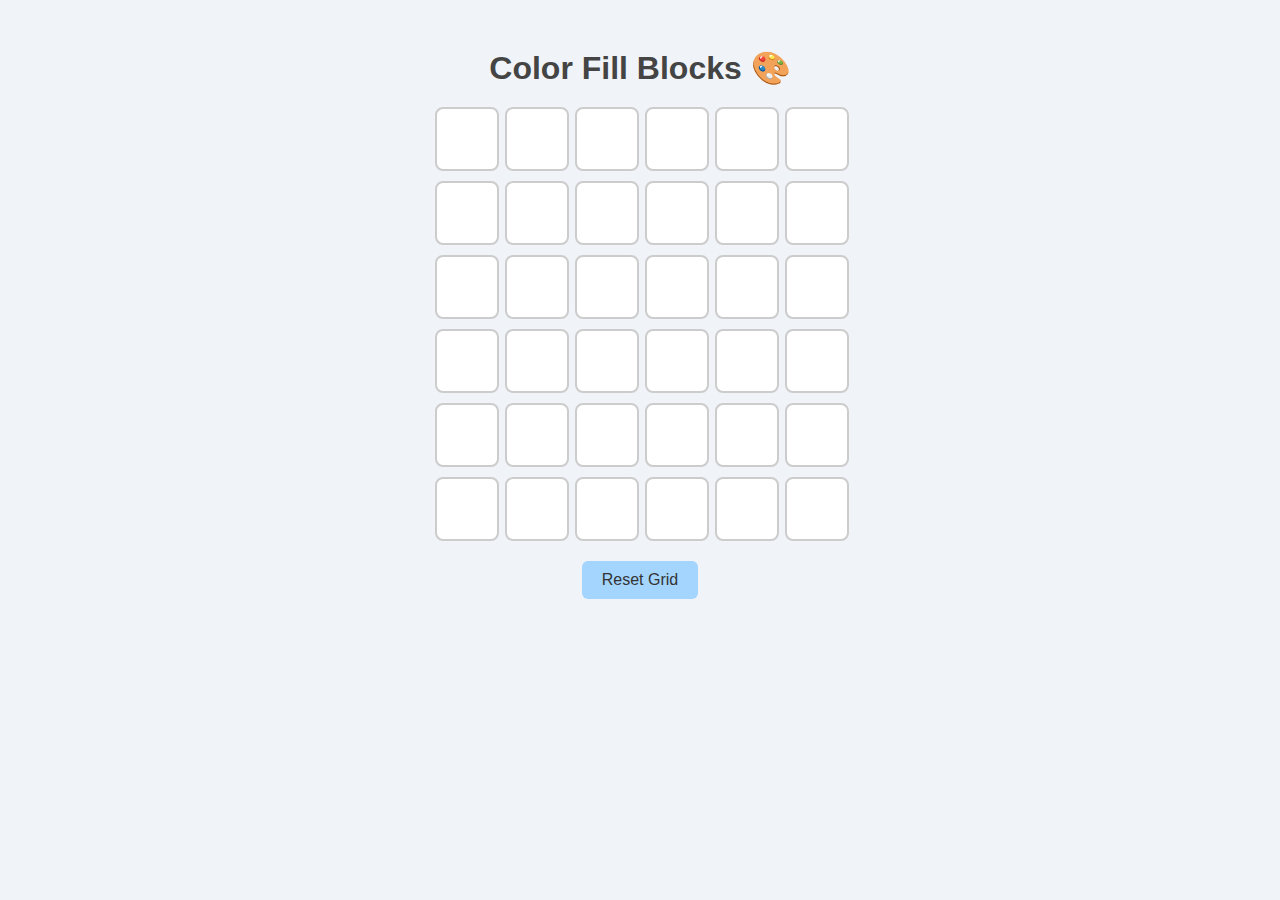
<file: games/games/website/game1.html>
<!DOCTYPE html>
<html lang="en">
<head>
  <meta charset="UTF-8">
  <title>Color Fill Blocks</title>
  <link rel="stylesheet" href="style.css">
</head>
<body>
  <h1>Color Fill Blocks 🎨</h1>
  <div id="grid"></div>
  <button id="reset">Reset Grid</button>

  <script src="script.js"></script>
</body>
</html>
</file>
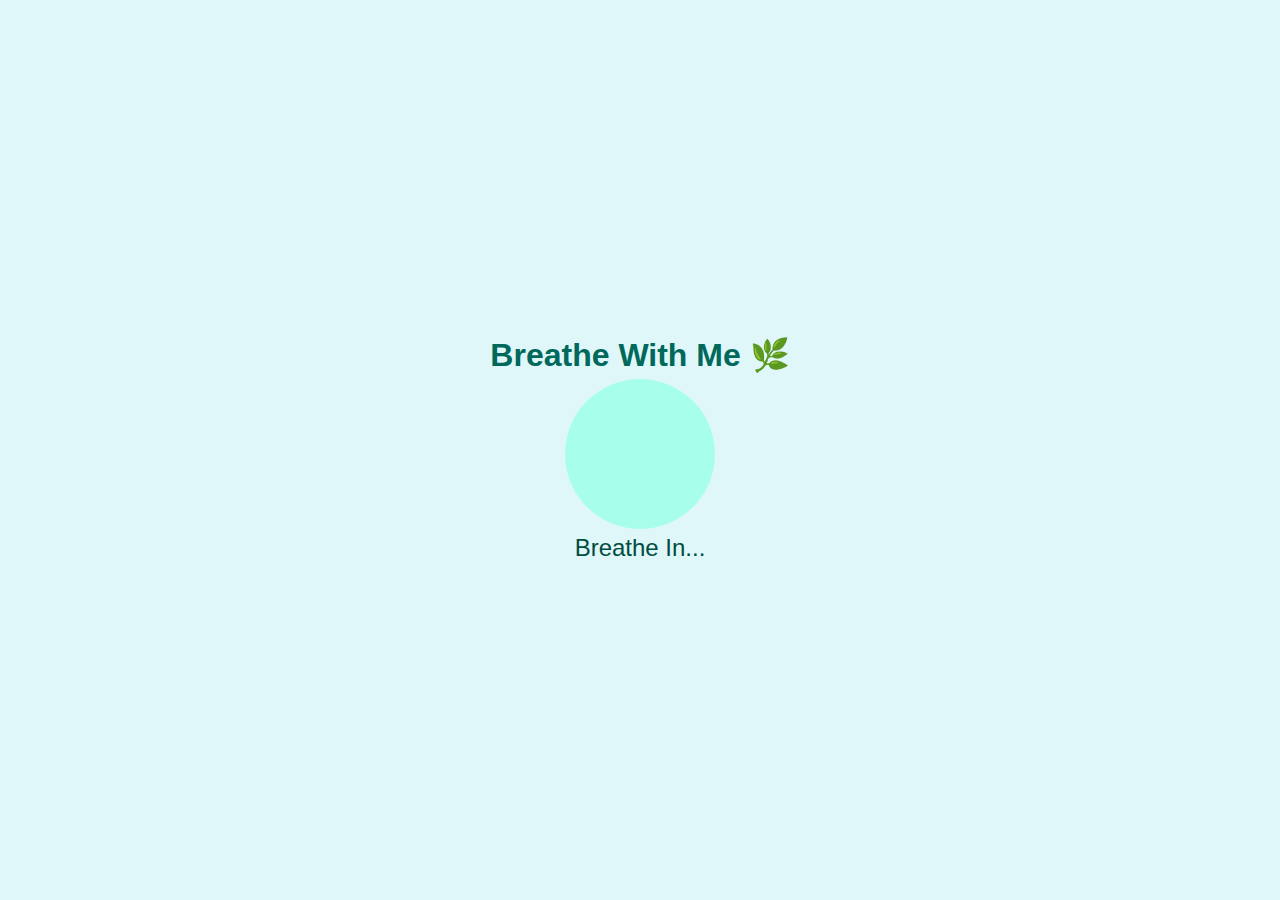
<file: games/games/website/game2.html>
<!DOCTYPE html>
<html lang="en">
<head>
  <meta charset="UTF-8">
  <title>Breathe With Me 🌿</title>
  <style>
    body {
      margin: 0;
      font-family: 'Segoe UI', sans-serif;
      background: #e0f7fa;
      display: flex;
      flex-direction: column;
      align-items: center;
      justify-content: center;
      height: 100vh;
    }

    h1 {
      color: #00695c;
      margin-bottom: 30px;
    }

    .circle {
      width: 100px;
      height: 100px;
      background-color: #a7ffeb;
      border-radius: 50%;
      transition: transform 3s ease-in-out;
    }

    #text {
      margin-top: 30px;
      font-size: 24px;
      color: #004d40;
      transition: all 0.5s ease;
    }
  </style>
</head>
<body>
  <h1>Breathe With Me 🌿</h1>
  <div class="circle" id="circle"></div>
  <p id="text">Breathe In...</p>

  <script>
    const circle = document.getElementById('circle');
    const text = document.getElementById('text');

    const totalCycle = 7500; // 7.5 seconds
    const breatheInTime = 3000;
    const holdTime = 1500;
    const breatheOutTime = 3000;

    function breathingCycle() {
      // Step 1: Breathe In
      text.innerText = 'Breathe In...';
      circle.style.transform = 'scale(1.5)';

      setTimeout(() => {
        // Step 2: Hold
        text.innerText = 'Hold...';

        setTimeout(() => {
          // Step 3: Breathe Out
          text.innerText = 'Breathe Out...';
          circle.style.transform = 'scale(1)';

        }, holdTime);

      }, breatheInTime);
    }

    // Start immediately
    breathingCycle();
    // Repeat every full cycle
    setInterval(breathingCycle, totalCycle);
  </script>
</body>
</html>
</file>
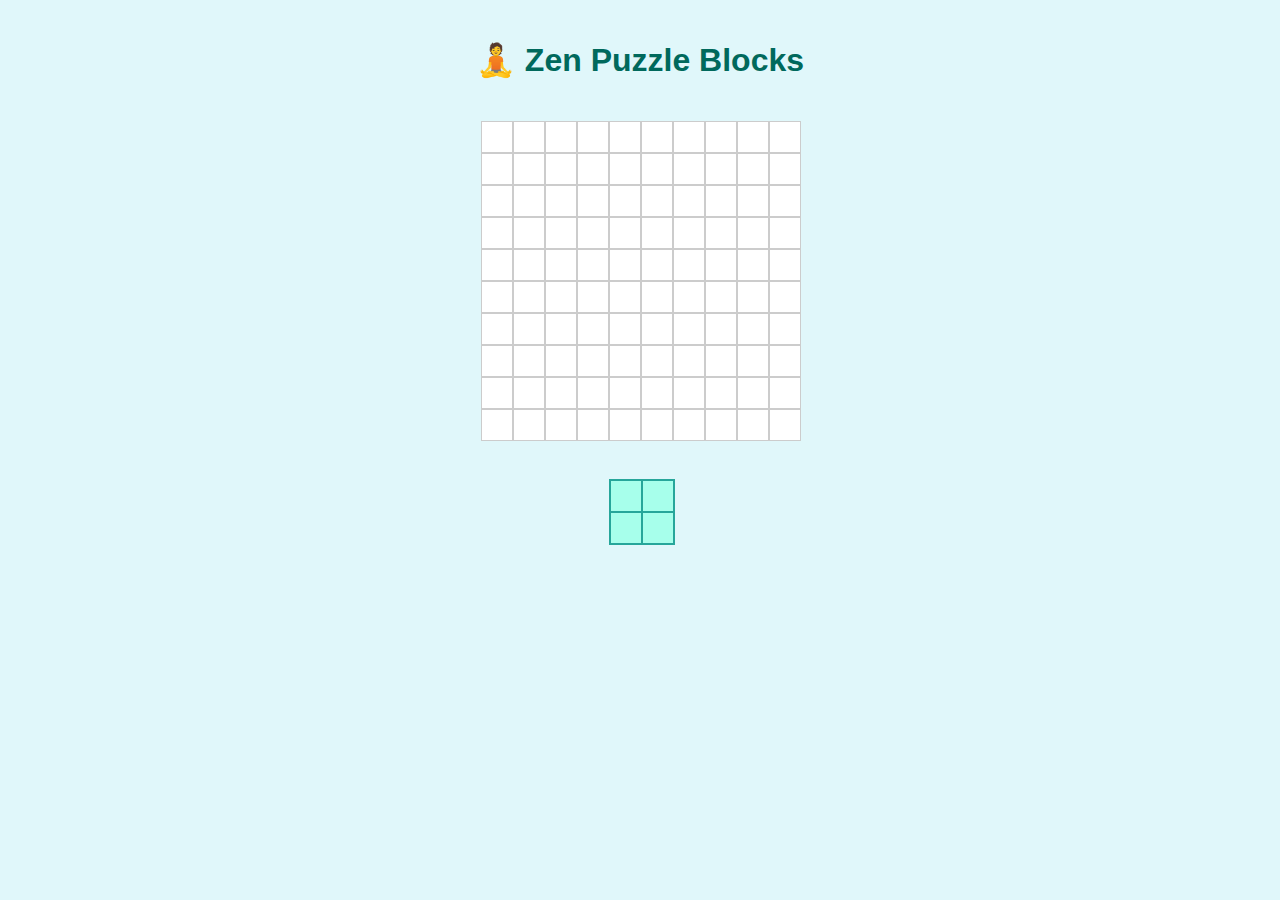
<file: games/games/website/game3.html>
<!DOCTYPE html>
<html lang="en">
<head>
  <meta charset="UTF-8" />
  <title>Zen Puzzle Game</title>
  <style>
    body {
      margin: 0;
      font-family: 'Segoe UI', sans-serif;
      background: #e0f7fa;
      text-align: center;
      padding: 20px;
    }

    h1 {
      color: #00695c;
    }

    .game-container {
      display: flex;
      flex-direction: column;
      align-items: center;
    }

    .grid {
      display: grid;
      grid-template-columns: repeat(10, 30px);
      grid-template-rows: repeat(10, 30px);
      gap: 2px;
      margin: 20px 0;
    }

    .grid div {
      width: 30px;
      height: 30px;
      background-color: #fff;
      border: 1px solid #ccc;
    }

    .piece {
      display: grid;
      grid-template-columns: repeat(2, 30px);
      grid-template-rows: repeat(2, 30px);
      gap: 2px;
      margin-top: 20px;
      cursor: grab;
    }

    .piece div {
      width: 30px;
      height: 30px;
      background-color: #a7ffeb;
      border: 2px solid #26a69a;
    }
  </style>
</head>
<body>
  <h1>🧘 Zen Puzzle Blocks</h1>
  <div class="game-container">
    <div id="grid" class="grid"></div>

    <div class="piece" draggable="true" id="squarePiece">
      <div></div>
      <div></div>
      <div></div>
      <div></div>
    </div>
  </div>

  <script>
    const grid = document.getElementById('grid');

    // Create 10x10 grid
    const gridSize = 10;
    const cells = [];

    for (let i = 0; i < 100; i++) {
      const cell = document.createElement('div');
      cell.dataset.index = i;
      grid.appendChild(cell);
      cells.push(cell);
    }

    let dragged = null;

    const piece = document.getElementById('squarePiece');

    piece.addEventListener('dragstart', (e) => {
      dragged = true;
    });

    grid.addEventListener('dragover', (e) => {
      e.preventDefault();
    });

    grid.addEventListener('drop', (e) => {
      if (!dragged) return;

      const target = e.target;
      if (!target.dataset.index) return;

      const index = parseInt(target.dataset.index);
      const row = Math.floor(index / gridSize);
      const col = index % gridSize;

      // Prevent overflow
      if (row >= gridSize - 1 || col >= gridSize - 1) return;

      // Fill 2x2 block
      const topLeft = index;
      const topRight = index + 1;
      const bottomLeft = index + gridSize;
      const bottomRight = index + gridSize + 1;

      [topLeft, topRight, bottomLeft, bottomRight].forEach(i => {
        cells[i].style.backgroundColor = '#a7ffeb';
      });

      dragged = null;
    });
  </script>
</body>
</html>
</file>
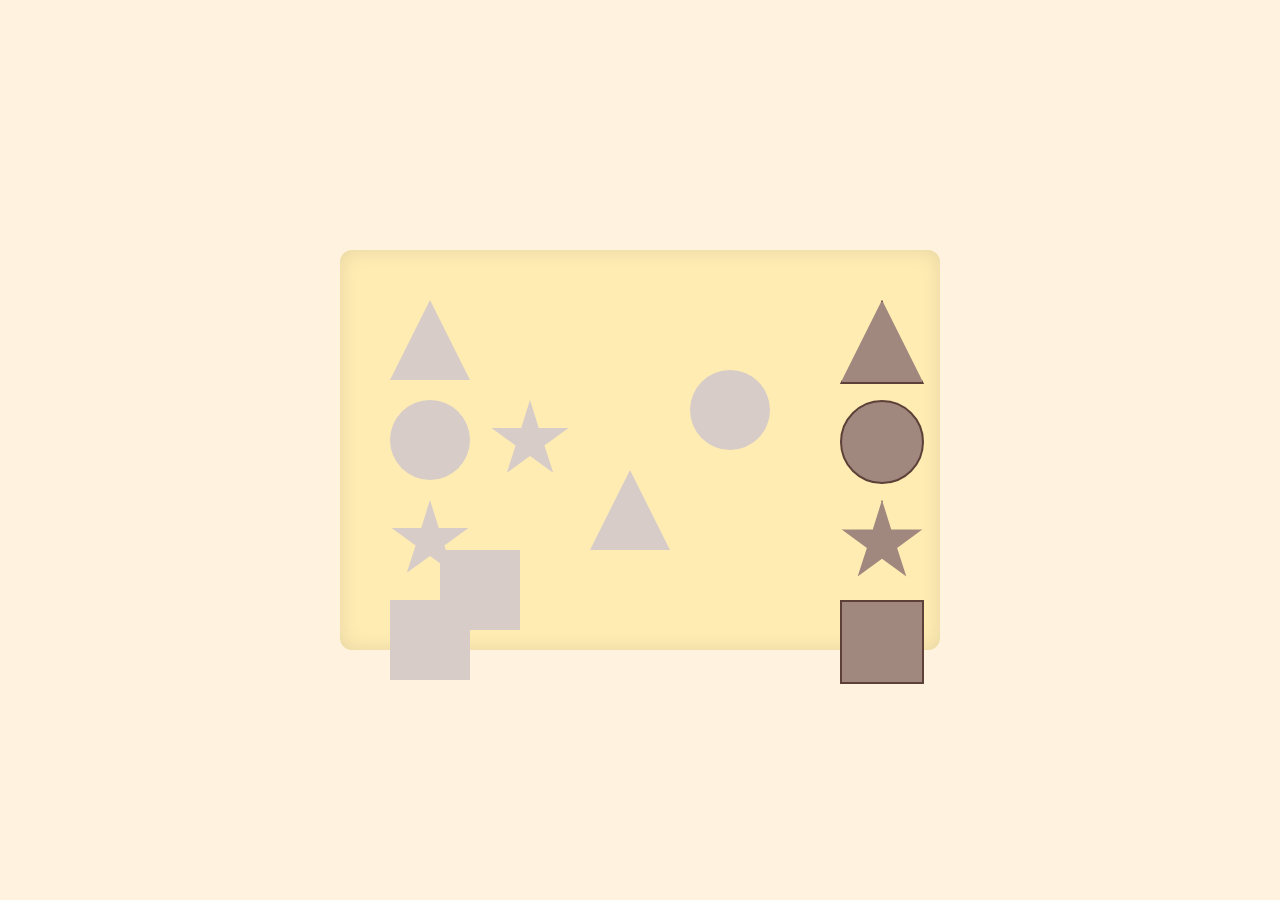
<file: games/games/website/game4.html>
<!DOCTYPE html>
<html lang="en">
<head>
  <meta charset="UTF-8" />
  <title>Sand Shape Puzzle</title>
  <style>
    body {
      margin: 0;
      background: #fff3e0;
      font-family: sans-serif;
      display: flex;
      justify-content: center;
      align-items: center;
      height: 100vh;
    }

    .puzzle-container {
      position: relative;
      width: 600px;
      height: 400px;
      background: #ffecb3;
      box-shadow: inset 0 0 20px rgba(0,0,0,0.1);
      border-radius: 12px;
    }

    .shape {
      position: absolute;
      display: flex;
      align-items: center;
      justify-content: center;
      user-select: none;
    }

    .triangle {
      clip-path: polygon(50% 0%, 0% 100%, 100% 100%);
      background-color: #d7ccc8;
      width: 80px;
      height: 80px;
    }

    .circle {
      border-radius: 50%;
      background-color: #d7ccc8;
      width: 80px;
      height: 80px;
    }

    .star {
      clip-path: polygon(50% 0%, 61% 35%, 98% 35%, 68% 57%, 79% 91%, 50% 70%, 21% 91%, 32% 57%, 2% 35%, 39% 35%);
      background-color: #d7ccc8;
      width: 80px;
      height: 80px;
    }

    .square {
      background-color: #d7ccc8;
      width: 80px;
      height: 80px;
    }

    .draggable {
      cursor: grab;
      background-color: #a1887f;
      border: 2px solid #5d4037;
    }
  </style>
</head>
<body>

<div class="puzzle-container" id="puzzle">

  <!-- Fixed shapes already placed -->
  <div class="shape triangle" style="left: 250px; top: 220px;"></div>
  <div class="shape circle" style="left: 350px; top: 120px;"></div>
  <div class="shape star" style="left: 150px; top: 150px;"></div>
  <div class="shape square" style="left: 100px; top: 300px;"></div>

  <!-- Drop targets for the missing shapes -->
  <div class="shape triangle" id="dropTriangle" style="left: 50px; top: 50px;"></div>
  <div class="shape circle" id="dropCircle" style="left: 50px; top: 150px;"></div>
  <div class="shape star" id="dropStar" style="left: 50px; top: 250px;"></div>
  <div class="shape square" id="dropSquare" style="left: 50px; top: 350px;"></div>

  <!-- Draggable shapes -->
  <div class="shape triangle draggable" id="dragTriangle" style="left: 500px; top: 50px;"></div>
  <div class="shape circle draggable" id="dragCircle" style="left: 500px; top: 150px;"></div>
  <div class="shape star draggable" id="dragStar" style="left: 500px; top: 250px;"></div>
  <div class="shape square draggable" id="dragSquare" style="left: 500px; top: 350px;"></div>

</div>

<script>
  const shapes = document.querySelectorAll('.draggable');
  const dropZones = document.querySelectorAll('.shape');

  shapes.forEach(shape => {
    shape.addEventListener('mousedown', (e) => {
      let offsetX = e.offsetX;
      let offsetY = e.offsetY;
      let isDragging = true;

      document.addEventListener('mousemove', (e) => {
        if (isDragging) {
          shape.style.left = `${e.pageX - offsetX}px`;
          shape.style.top = `${e.pageY - offsetY}px`;
        }
      });

      document.addEventListener('mouseup', () => {
        isDragging = false;

        dropZones.forEach(dropZone => {
          const shapeRect = shape.getBoundingClientRect();
          const dropZoneRect = dropZone.getBoundingClientRect();

          const dx = shapeRect.left - dropZoneRect.left;
          const dy = shapeRect.top - dropZoneRect.top;
          const distance = Math.sqrt(dx * dx + dy * dy);

          if (distance < 30) {
            // Snap into place
            shape.style.left = dropZone.style.left;
            shape.style.top = dropZone.style.top;
            shape.style.cursor = "default";
            shape.style.pointerEvents = "none";
            shape.style.backgroundColor = "#d7ccc8";
          }
        });
      });
    });
  });
</script>

</body>
</html>
</file>
<file: Anxiety/frontend/styles.css>
* {
    margin: 0;
    padding: 0;
    box-sizing: border-box;
    font-family: 'Quicksand', sans-serif;
}

body {
    background: linear-gradient(135deg, #f5e1fd, #d4f7e6);
    min-height: 100vh;
    display: flex;
    justify-content: center;
    align-items: center;
    padding: 20px;
}

.container {
    background: rgba(255, 255, 255, 0.95);
    border-radius: 20px;
    padding: 30px;
    max-width: 700px;
    width: 100%;
    box-shadow: 0 10px 20px rgba(0, 0, 0, 0.1);
    text-align: center;
}

header h1 {
    font-size: 2.5rem;
    color: #5a3f61;
    margin-bottom: 10px;
}

header p {
    font-size: 1.2rem;
    color: #7b5e83;
}

.welcome-section {
    display: none;
    opacity: 0;
    transition: opacity 0.5s ease;
}

.welcome-section.active {
    display: block;
    opacity: 1;
}

.welcome-section h2 {
    font-size: 1.8rem;
    color: #5a3f61;
    margin-bottom: 20px;
}

.user-type-buttons {
    display: flex;
    justify-content: center;
    gap: 20px;
    margin: 20px 0;
}

.user-type-btn {
    background: #ffb3c6;
    border: none;
    padding: 15px 30px;
    border-radius: 25px;
    font-size: 1.2rem;
    color: #fff;
    cursor: pointer;
    transition: background 0.3s ease, transform 0.2s ease;
}

.user-type-btn:hover {
    background: #ff99b3;
    transform: translateY(-2px);
}

.mood-checkin {
    display: flex;
    justify-content: center;
    gap: 15px;
    margin: 20px 0;
}

.mood-option {
    padding: 10px 20px;
    background: #d0d0d0;
    border-radius: 15px;
    cursor: pointer;
    transition: background 0.3s ease, transform 0.2s ease;
}

.mood-option:hover {
    transform: scale(1.05);
}

.mood-option.selected {
    background: #ffb3c6;
    box-shadow: 0 0 8px rgba(255, 179, 198, 0.5);
}

.relaxation-links {
    display: flex;
    justify-content: center;
    gap: 15px;
    margin-top: 20px;
}

.relaxation-links a {
    color: #5a3f61;
    text-decoration: none;
    padding: 5px 10px;
    border-radius: 10px;
    background: #d4f7e6;
    transition: background 0.3s ease;
}

.relaxation-links a:hover {
    background: #b8e4d2;
}

.dashboard-stats {
    display: flex;
    justify-content: space-around;
    gap: 20px;
    margin: 20px 0;
}

.stat-card {
    background: #d4f7e6;
    padding: 15px;
    border-radius: 15px;
    flex: 1;
    text-align: center;
}

.stat-card h3 {
    font-size: 1.1rem;
    color: #5a3f61;
    margin-bottom: 5px;
}

.stat-card p {
    font-size: 1.5rem;
    color: #5a3f61;
}

.client-selection {
    margin: 20px 0;
}

.client-selection label {
    display: block;
    font-size: 1.2rem;
    color: #5a3f61;
    margin-bottom: 5px;
}

.client-selection select {
    width: 100%;
    padding: 10px;
    border: 2px solid #d0d0d0;
    border-radius: 10px;
    font-size: 1.1rem;
    color: #5a3f61;
    background: #f9f9f9;
}

.view-client-btn {
    background: #ffb3c6;
    border: none;
    padding: 12px 35px;
    border-radius: 25px;
    font-size: 1.2rem;
    color: #fff;
    cursor: pointer;
    margin: 15px 0;
    transition: background 0.3s ease, transform 0.2s ease;
}

.view-client-btn:hover {
    background: #ff99b3;
    transform: translateY(-2px);
}

.quick-links {
    display: flex;
    justify-content: center;
    gap: 15px;
    margin-top: 20px;
}

.quick-links a {
    color: #5a3f61;
    text-decoration: none;
    padding: 5px 10px;
    border-radius: 10px;
    background: #d4f7e6;
    transition: background 0.3s ease;
}

.quick-links a:hover {
    background: #b8e4d2;
}

main {
    margin: 30px 0;
}

.progress-bar {
    width: 100%;
    height: 10px;
    background: #e0e0e0;
    border-radius: 5px;
    margin: 20px 0;
    position: relative;
}

.progress {
    height: 100%;
    background: #ffb3c6;
    border-radius: 5px;
    width: 0;
    transition: width 0.5s ease;
}

.progress-labels {
    display: flex;
    justify-content: space-between;
    font-size: 0.8rem;
    color: #7b5e83;
    margin-top: 5px;
}

.form-section {
    display: none;
    opacity: 0;
    transition: opacity 0.5s ease;
}

.form-section.active {
    display: block;
    opacity: 1;
}

.form-section h2 {
    font-size: 1.8rem;
    color: #5a3f61;
    margin-bottom: 20px;
}

.form-group {
    margin: 20px 0;
    text-align: left;
}

.form-group label {
    display: block;
    font-size: 1.2rem;
    color: #5a3f61;
    margin-bottom: 5px;
}

.form-group input,
.form-group select {
    width: 100%;
    padding: 10px;
    border: 2px solid #d0d0d0;
    border-radius: 10px;
    font-size: 1.1rem;
    color: #5a3f61;
    background: #f9f9f9;
    transition: border-color 0.3s ease;
}

.form-group input:focus,
.form-group select:focus {
    border-color: #ffb3c6;
    outline: none;
}

.parameter {
    margin: 20px 0;
}

.statement {
    font-size: 1.4rem;
    color: #5a3f61;
    margin-bottom: 15px;
}

.likert-scale {
    display: flex;
    justify-content: space-between;
    align-items: center;
    gap: 15px;
    flex-wrap: wrap;
}

.option {
    display: flex;
    flex-direction: column;
    align-items: center;
    cursor: pointer;
    transition: transform 0.2s ease;
}

.option:hover {
    transform: scale(1.05);
}

.bubble {
    width: 45px;
    height: 45px;
    background: #d0d0d0;
    border-radius: 50%;
    margin-bottom: 10px;
    transition: background 0.3s ease, box-shadow 0.3s ease;
}

.option.selected .bubble {
    background: #ffb3c6;
    box-shadow: 0 0 8px rgba(255, 179, 198, 0.5);
}

.option span {
    font-size: 1rem;
    color: #7b5e83;
}

.option.selected span {
    color: #5a3f61;
    font-weight: 600;
}

.next-btn,
.prev-btn,
.submit-btn {
    background: #ffb3c6;
    border: none;
    padding: 12px 35px;
    border-radius: 25px;
    font-size: 1.2rem;
    color: #fff;
    cursor: pointer;
    margin: 15px;
    transition: background 0.3s ease, transform 0.2s ease;
}

.prev-btn {
    background: #d4f7e6;
    color: #5a3f61;
}

.next-btn:hover,
.submit-btn:hover {
    background: #ff99b3;
    transform: translateY(-2px);
}

.prev-btn:hover {
    background: #b8e4d2;
    transform: translateY(-2px);
}

.results-section {
    display: none;
    opacity: 0;
    transition: opacity 0.5s ease;
}

.results-section.active {
    display: block;
    opacity: 1;
}

.results-section h2 {
    font-size: 1.8rem;
    color: #5a3f61;
    margin-bottom: 20px;
}

.anxiety-summary, .client-summary {
    margin: 20px 0;
}

.anxiety-meter {
    width: 100%;
    height: 20px;
    background: #e0e0e0;
    border-radius: 10px;
    overflow: hidden;
}

.meter-fill {
    height: 100%;
    background: #ffb3c6;
    transition: width 1s ease;
}

.report-breakdown {
    margin: 20px 0;
}

.breakdown-item {
    display: flex;
    justify-content: space-between;
    align-items: center;
    margin: 10px 0;
}

.progress-circle {
    width: 50px;
    height: 50px;
    border-radius: 50%;
    background: #e0e0e0;
}

.recommendations, .ai-insights, .progress-trends, .next-steps {
    margin: 20px 0;
}

.connect-psychologist-btn, .chatbot-btn, .share-btn, .schedule-btn {
    background: #ffb3c6;
    border: none;
    padding: 12px 35px;
    border-radius: 25px;
    font-size: 1.2rem;
    color: #fff;
    cursor: pointer;
    margin: 15px 0;
    transition: background 0.3s ease, transform 0.2s ease;
}

.connect-psychologist-btn:hover, .chatbot-btn:hover, .share-btn:hover, .schedule-btn:hover {
    background: #ff99b3;
    transform: translateY(-2px);
}

.calendar-preview {
    font-size: 2rem;
    margin: 10px 0;
}

footer {
    margin-top: 30px;
}

footer p {
    font-size: 0.9rem;
    color: #7b5e83;
}

/* Accessibility Focus Styles */
button:focus,
.mood-option:focus,
.option:focus,
input:focus,
select:focus {
    outline: 3px solid #ffb3c6;
    outline-offset: 2px;
}

/* Responsive Design */
@media (max-width: 480px) {
    .container {
        padding: 20px;
    }

    header h1 {
        font-size: 2rem;
    }

    header p {
        font-size: 1rem;
    }

    .welcome-section h2 {
        font-size: 1.5rem;
    }

    .user-type-buttons {
        flex-direction: column;
        gap: 15px;
    }

    .user-type-btn {
        padding: 12px 25px;
        font-size: 1.1rem;
    }

    .mood-checkin {
        flex-direction: column;
        gap: 10px;
    }

    .mood-option {
        padding: 8px 15px;
        font-size: 1.2rem;
    }

    .dashboard-stats {
        flex-direction: column;
        gap: 15px;
    }

    .stat-card {
        padding: 10px;
    }

    .stat-card h3 {
        font-size: 1rem;
    }

    .stat-card p {
        font-size: 1.3rem;
    }

    .form-section h2 {
        font-size: 1.5rem;
    }

    .form-group label {
        font-size: 1.1rem;
    }

    .form-group input,
    .form-group select {
        font-size: 1rem;
    }

    .statement {
        font-size: 1.2rem;
    }

    .likert-scale {
        flex-direction: column;
        align-items: center;
    }

    .option {
        margin: 10px 0;
    }

    .bubble {
        width: 50px;
        height: 50px;
    }

    .option span {
        font-size: 0.9rem;
    }

    .next-btn,
    .prev-btn,
    .submit-btn {
        padding: 10px 30px;
        font-size: 1.1rem;
        margin: 10px;
    }

    .results-section h2 {
        font-size: 1.5rem;
    }

    .breakdown-item p {
        font-size: 1rem;
    }

    .progress-circle {
        width: 40px;
        height: 40px;
    }

    .connect-psychologist-btn,
    .chatbot-btn,
    .share-btn,
    .schedule-btn {
        padding: 10px 30px;
        font-size: 1.1rem;
    }
}

.mascot {
    margin: 20px 0;
    position: relative;
}

.mascot-cloud {
    font-size: 3rem;
    animation: float 3s ease-in-out infinite;
}

.mascot-message {
    font-size: 1.2rem;
    color: #5a3f61;
    margin-top: 10px;
    background: #d4f7e6;
    padding: 10px;
    border-radius: 15px;
    display: inline-block;
}

@keyframes float {
    0%, 100% {
        transform: translateY(0);
    }
    50% {
        transform: translateY(-10px);
    }
}

.anxiety-tracker-preview {
    margin: 20px 0;
    background: #f9f9f9;
    padding: 15px;
    border-radius: 15px;
}

.anxiety-tracker-preview label {
    display: block;
    font-size: 1.1rem;
    color: #5a3f61;
    margin-bottom: 5px;
}

.anxiety-tracker-preview select {
    width: 100%;
    padding: 10px;
    border: 2px solid #d0d0d0;
    border-radius: 10px;
    font-size: 1rem;
    color: #5a3f61;
    margin-bottom: 10px;
}

.log-anxiety-btn {
    background: #ffb3c6;
    border: none;
    padding: 10px 25px;
    border-radius: 25px;
    font-size: 1rem;
    color: #fff;
    cursor: pointer;
    transition: background 0.3s ease, transform 0.2s ease;
}

.log-anxiety-btn:hover {
    background: #ff99b3;
    transform: translateY(-2px);
}

.log-message {
    margin-top: 10px;
    font-size: 1rem;
    color: #5a3f61;
}

.breathing-exercise {
    margin: 20px 0;
}

.breathing-circle {
    width: 100px;
    height: 100px;
    background: #ffb3c6;
    border-radius: 50%;
    margin: 0 auto;
    transition: transform 4s ease-in-out;
}

.breathing-circle.active {
    animation: breathe 8s ease-in-out infinite;
}

.breathing-instruction {
    font-size: 1.1rem;
    color: #5a3f61;
    margin: 10px 0;
}

.breathing-btn {
    background: #d4f7e6;
    border: none;
    padding: 10px 25px;
    border-radius: 25px;
    font-size: 1rem;
    color: #5a3f61;
    cursor: pointer;
    transition: background 0.3s ease, transform 0.2s ease;
}

.breathing-btn:hover {
    background: #b8e4d2;
    transform: translateY(-2px);
}

@keyframes breathe {
    0%, 100% {
        transform: scale(1);
    }
    50% {
        transform: scale(1.5);
    }
}

.loading-overlay {
    display: none;
    position: fixed;
    top: 0;
    left: 0;
    width: 100%;
    height: 100%;
    background: rgba(255, 255, 255, 0.9);
    justify-content: center;
    align-items: center;
    flex-direction: column;
    z-index: 1000;
}

.loading-overlay.active {
    display: flex;
}

.loading-spinner {
    font-size: 3rem;
    animation: spin 1s linear infinite;
}

.loading-overlay p {
    font-size: 1.2rem;
    color: #5a3f61;
    margin-top: 10px;
}

@keyframes spin {
    0% {
        transform: rotate(0deg);
    }
    100% {
        transform: rotate(360deg);
    }
}

.spotify-recommendation {
    margin: 20px 0;
    background: #d4f7e6;
    padding: 15px;
    border-radius: 15px;
    text-align: center;
}

.spotify-recommendation h3 {
    font-size: 1.3rem;
    color: #5a3f61;
    margin-bottom: 10px;
}

#playlist-message {
    font-size: 1.1rem;
    color: #5a3f61;
}

#playlist-link {
    display: inline-block;
    background: #ffb3c6;
    color: #fff;
    padding: 10px 20px;
    border-radius: 25px;
    text-decoration: none;
    margin-top: 10px;
    transition: background 0.3s ease;
}

#playlist-link:hover {
    background: #ff99b3;
}
</file>
<file: games/games/website/style.css>
body {
    font-family: 'Segoe UI', sans-serif;
    background-color: #f0f4f8;
    text-align: center;
    padding: 20px;
  }
  
  h1 {
    color: #444;
    margin-bottom: 20px;
  }
  
  #grid {
    display: grid;
    grid-template-columns: repeat(6, 60px);
    grid-gap: 10px;
    justify-content: center;
    margin-bottom: 20px;
  }
  
  .block {
    width: 60px;
    height: 60px;
    background-color: #fff;
    border: 2px solid #ccc;
    border-radius: 8px;
    cursor: pointer;
    transition: background-color 0.3s ease;
  }
  
  button {
    padding: 10px 20px;
    background-color: #a3d5ff;
    border: none;
    border-radius: 6px;
    color: #333;
    font-size: 16px;
    cursor: pointer;
    transition: background-color 0.3s ease;
  }
  
  button:hover {
    background-color: #84c9ff;
  }
</file>
